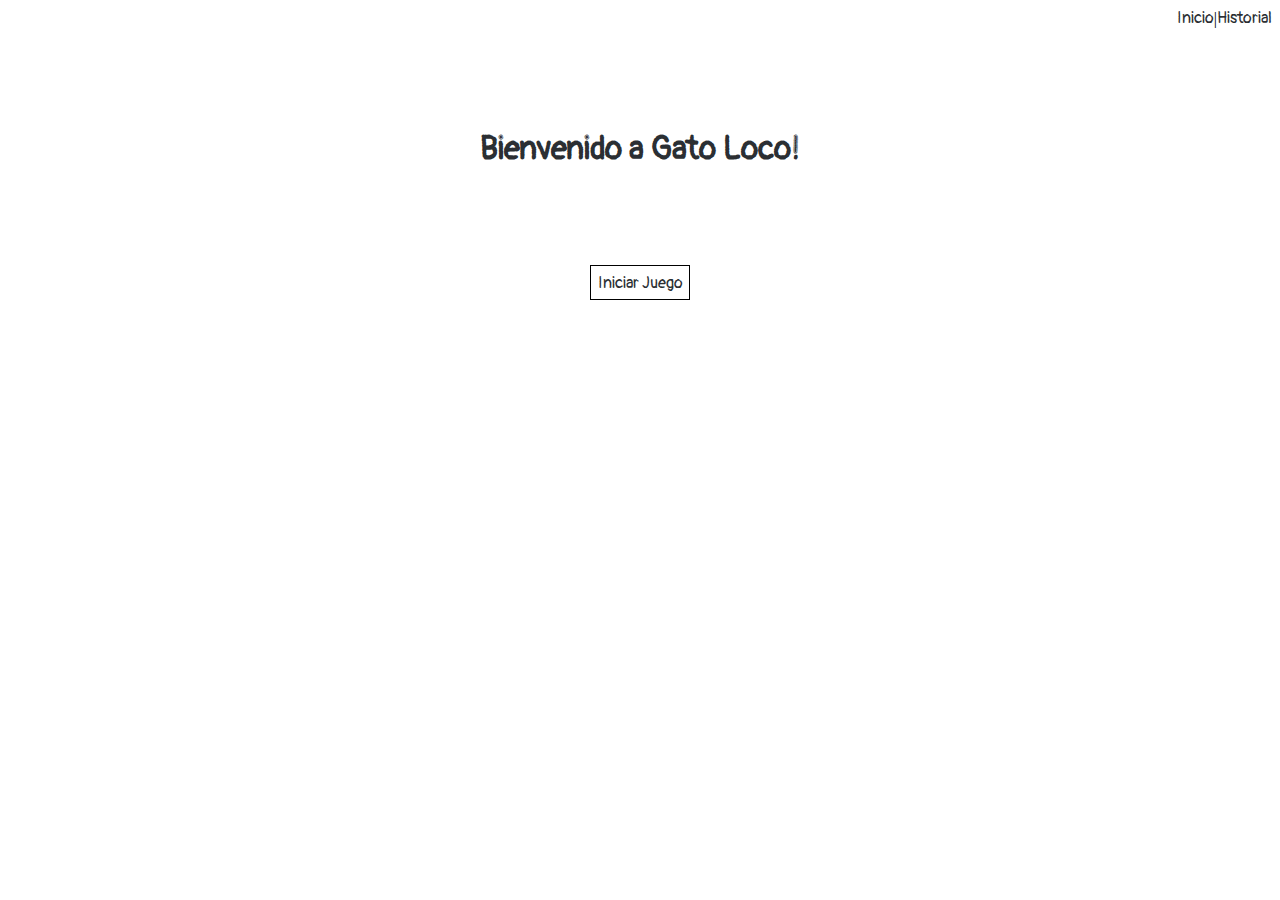
<file: tic-tac-toe/index.html>
<!DOCTYPE html>
<html lang="en">
  <head>
    <meta charset="UTF-8">
    <meta name="viewport" content="width=device-width, initial-scale=1.0">
    <meta http-equiv="X-UA-Compatible" content="ie=edge">
    <title>TIC TAC TOE</title>
    <link rel="stylesheet" href="assets/css/css.css">
    <link href="https://fonts.googleapis.com/css?family=Pangolin" rel="stylesheet">
    <link rel="icon" href="assets/img/icon/favicon.ico" type="image/x-icon" />
  </head>
  <body>
    <aside class="aside-contain">
      <div class="main-contain-aside">
        <span><a accesskey="h" id="home" href="../index.html">Inicio</a></span>|
        <span><a href="">Historial</a></span>
      </div>
    </aside>
    <section class="principal-content" align="center">
        <div class="main-contain">
          <h1>Bienvenido a Gato Loco!</h1>
          <button id="main-button"><a href="first-screen.html">Iniciar Juego</a></button>
        </div>
    </section>
    <script src="assets/js/script.js"></script>
  </body>
</html>
</file>
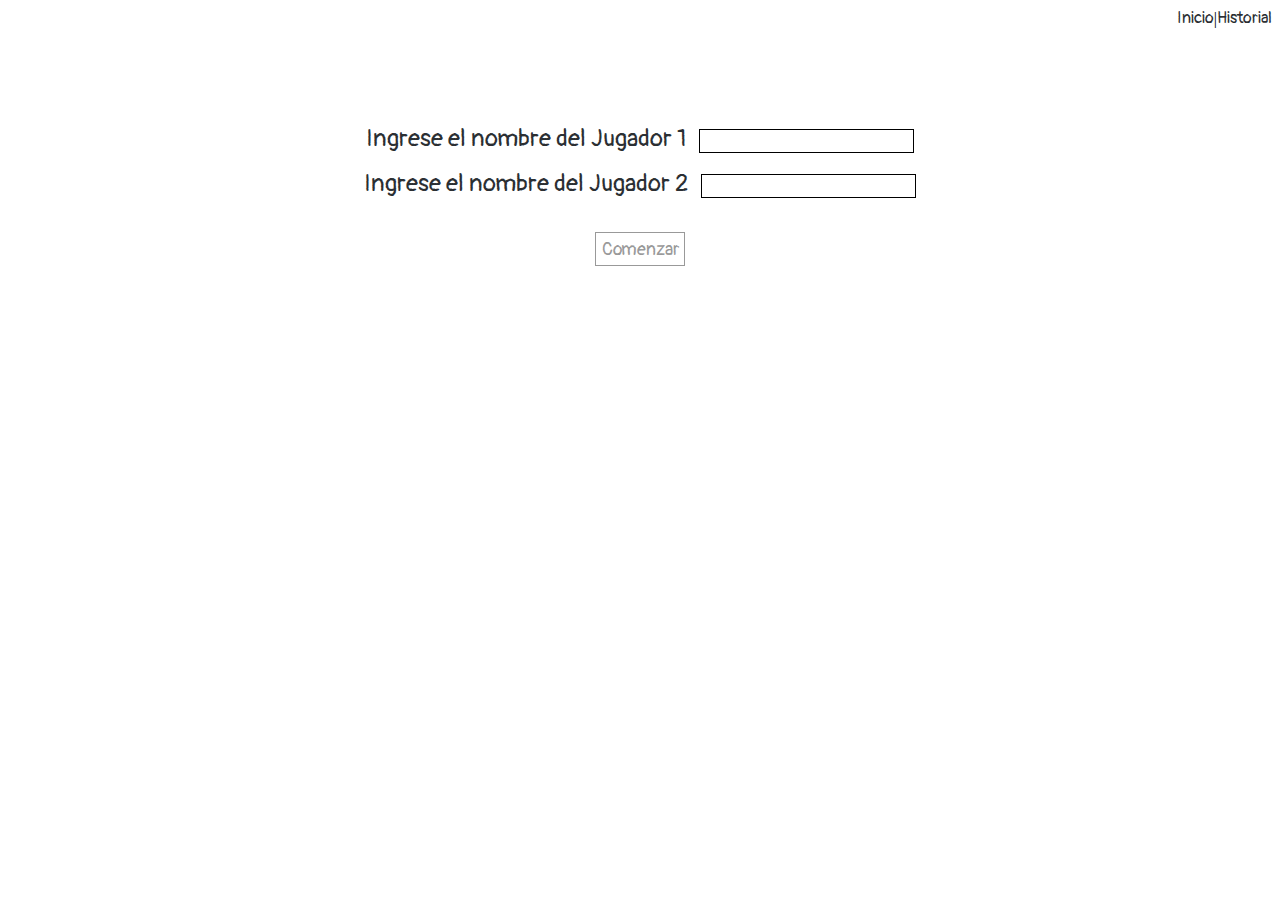
<file: tic-tac-toe/first-screen.html>
<!DOCTYPE html>
<html lang="en">
  <head>
    <meta charset="UTF-8">
    <meta name="viewport" content="width=device-width, initial-scale=1.0">
    <meta http-equiv="X-UA-Compatible" content="ie=edge">
    <title>TIC TAC TOE</title>
    <link rel="stylesheet" href="assets/css/css.css">
    <link href="https://fonts.googleapis.com/css?family=Pangolin" rel="stylesheet">
    <link rel="icon" href="assets/img/icon/favicon.ico" type="image/x-icon" />
  </head>
  <body>
    <aside class="aside-contain">
      <div class="main-contain-aside">
        <span><a accesskey="h" id="home" href="../index.html">Inicio</a></span>|
        <span><a href="">Historial</a></span>
      </div>
    </aside>
    <section class="principal-content" align="center">
      <div class="main-contain names-players">
          <form id="myForm">
            <p class="player">
              <label for="player1">Ingrese el nombre del Jugador 1 &nbsp;</label>
              <input id="player1" name="player1" class="input-player" type="text">
            </p>
            <p class="player">
              <label for="player2">Ingrese el nombre del Jugador 2 &nbsp;</label>
              <input id="player2" name="player2" class="input-player" type="text">
            </p>
            <br>
            <input type="submit" id="button-send" value="Comenzar">
          </form>
      </div>
    </section>
    <script src="assets/js/jquery-3.1.1.min.js"></script>
    <script src="assets/js/script.js"></script>
  </body>
</html>
</file>
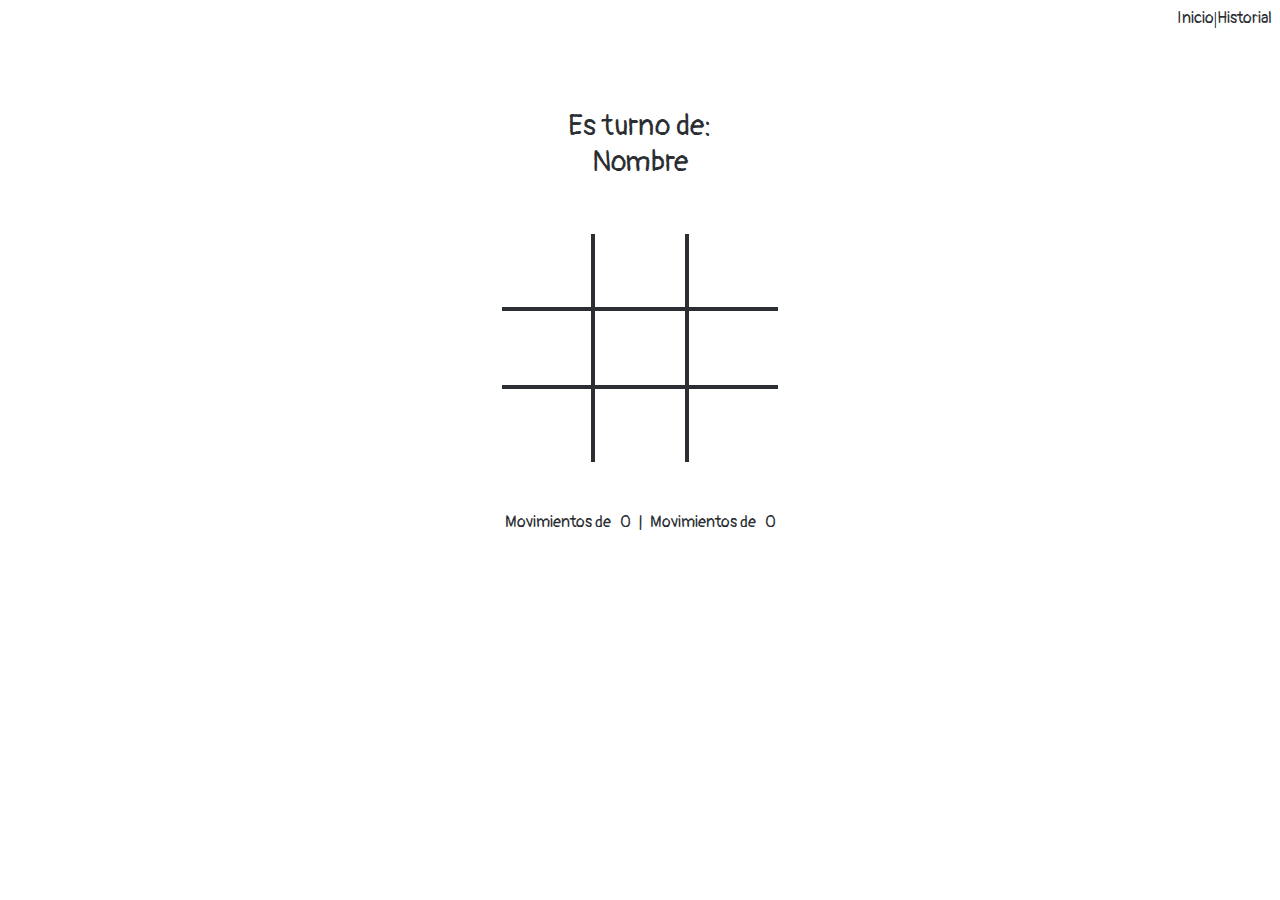
<file: tic-tac-toe/second-screen.html>
<!DOCTYPE html>
<html lang="en">
  <head>
    <meta charset="UTF-8">
    <meta name="viewport" content="width=device-width, initial-scale=1.0">
    <meta http-equiv="X-UA-Compatible" content="ie=edge">
    <title>TIC TAC TOE</title>
    <link rel="stylesheet" href="assets/css/css.css">
    <link href="https://fonts.googleapis.com/css?family=Pangolin" rel="stylesheet">
    <link rel="icon" href="assets/img/icon/favicon.ico" type="image/x-icon" />
  </head>
  <body>
    <aside class="aside-contain">
      <div class="main-contain-aside">
        <span><a accesskey="h" id="home" href="../index.html">Inicio</a></span>|
        <span><a href="">Historial</a></span>
      </div>
    </aside>
    <section class="principal-content" align="center">
      <div class="main-contain">
        <span class="turn-title">Es turno de: </span><span class="turn-title-player">Nombre</span><br><br><br>
        <div class="main-contain-box">
          <div class="first-content-box">
            <div class="box">
              <button class="button-player one"></button>
            </div>
            <div class="box">
              <button class="button-player two"></button>
            </div>
            <div class="box">
              <button class="button-player three"></button>
            </div>

          </div>
          <div class="second-content-box">
            <div class="box">
              <button class="button-player four"></button>
            </div>
            <div class="box">
              <button class="button-player five"></button>
            </div>
            <div class="box">
              <button class="button-player six"></button>
            </div>
          </div>
          <div class="third-content-box">
            <div class="box">
              <button class="button-player seven"></button>
            </div>
            <div class="box">
              <button class="button-player eight"></button>
            </div>
            <div class="box">
              <button class="button-player nine"></button>
            </div>
          </div>
          <div class="content-of-players">
            <span>Movimientos de <span id="play1"></span>&nbsp;&nbsp;</span><span id="counter1">0</span>
            <br class="hide-lg"><span class="hide-sm">&nbsp;|&nbsp;</span>
            <span>Movimientos de <span id="play2"></span>&nbsp;&nbsp;</span><span id="counter2">0</span>
          </div>
        </div>
      </div>
    </section>
    <script src="assets/js/jquery-3.1.1.min.js"></script>
    <script src="assets/js/script.js"></script>
  </body>
</html>
</file>
<file: tic-tac-toe/assets/css/css.css>
h1, h2, h3, h4, h5, h6, p, span, article, a, input, button {
  font-family: 'Pangolin', cursive;
  color: #2b2f33; }

button,
a {
  font-size: 1rem;
  text-decoration: none;
  cursor: pointer; }

/*Position styles of text and divs*/
.text-center {
  text-align: center; }

.text-left {
  text-align: left; }

.text-right {
  text-align: right; }

div.names-players {
  width: 100%; }
  div.names-players p label {
    font-size: 1.5rem; }
  div.names-players p .input-player {
    font-size: 1rem;
    border: 1px solid black; }

/*Anchors*/
/* Button*/
.box button {
  width: 100%; }
.box .button-player {
  font-size: 3rem;
  height: 3rem;
  border: none;
  background-color: transparent; }
  .box .button-player:focus {
    outline: none; }

input#button-send {
  padding: 1% !important;
  font-size: 1.1rem; }

input#button-send:disabled {
  color: #999999;
  border: 1px solid #999999; }

button,
input#button-send {
  padding: 0.5%;
  transition: 0.5s;
  border-style: outset;
  border: 1px solid black;
  background-color: transparent; }
  button:hover,
  input#button-send:hover {
    transition: 0.5s;
    background-color: lightgray; }

/*Flexbox*/
.aside-contain > .main-contain-aside {
  display: flex;
  flex-wrap: wrap;
  flex-direction: row;
  align-items: flex-end;
  justify-content: flex-end;
  align-content: flex-start; }

.principal-content > .main-contain {
  display: flex;
  flex-wrap: nowrap;
  margin-top: 5rem;
  align-items: center;
  align-content: center;
  flex-direction: column;
  justify-content: center; }
  .principal-content > .main-contain h1 {
    font-size: 2rem;
    margin-bottom: 6rem; }

/*Title Turn*/
.turn-title,
.turn-title-player {
  font-size: 1.8rem; }

/*Boxes*/
.main-contain-box {
  width: 100%; }

.first-content-box,
.second-content-box,
.third-content-box {
  display: flex;
  flex-wrap: wrap;
  flex-direction: row;
  justify-content: center;
  align-items: flex-start;
  align-content: flex-start; }
  .first-content-box .box,
  .second-content-box .box,
  .third-content-box .box {
    width: 4rem;
    height: 3rem;
    padding: 1%;
    float: left; }
  .first-content-box .fs-f-x-o,
  .second-content-box .fs-f-x-o,
  .third-content-box .fs-f-x-o {
    font-size: 2rem; }

.first-content-box .box:nth-child(1), .first-content-box .box:nth-child(2), .first-content-box .box:nth-child(3),
.second-content-box .box:nth-child(1),
.second-content-box .box:nth-child(2),
.second-content-box .box:nth-child(3) {
  border-bottom: 4px solid #2b2f33; }
.first-content-box .box:nth-child(1), .first-content-box .box:nth-child(2),
.second-content-box .box:nth-child(1),
.second-content-box .box:nth-child(2) {
  border-right: 4px solid #2b2f33; }

.third-content-box .box:nth-child(2) {
  border-right: 4px solid #2b2f33;
  border-left: 4px solid #2b2f33; }

.content-of-players {
  margin-top: 4%; }

@media (min-width: 1000px) {
  .hide-lg {
    display: none; } }
@media (max-width: 1000px) {
  .hide-sm {
    display: none; } }

/*# sourceMappingURL=css.css.map */
</file>
